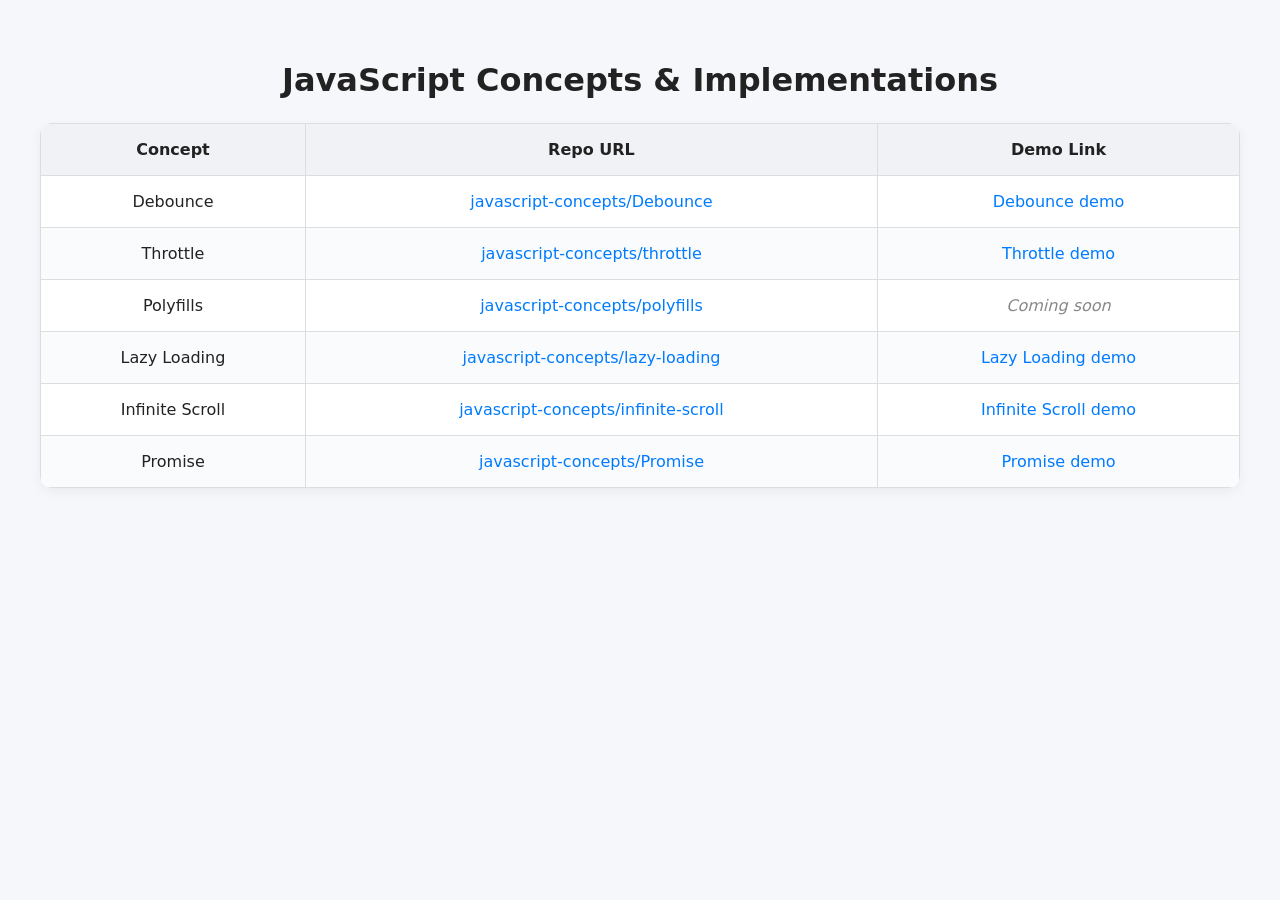
<file: index.html>
<!DOCTYPE html>
<html lang="en">
  <head>
    <meta charset="UTF-8" />
    <meta name="viewport" content="width=device-width, initial-scale=1.0" />
    <title>JavaScript Concepts</title>
    <style>
      body {
        font-family: system-ui, sans-serif;
        background: #f5f7fa;
        padding: 2rem;
        color: #222;
      }
      h1 {
        text-align: center;
        margin-bottom: 1.5rem;
      }
      .table-container {
        background: #fff;
        border-radius: 12px;
        box-shadow: 0 4px 12px rgba(0, 0, 0, 0.05);
        overflow-x: auto;
      }
      table {
        width: 100%;
        border-collapse: collapse;
        min-width: 600px;
      }
      th,
      td {
        border: 1px solid #ddd;
        padding: 1rem;
        text-align: center;
      }
      th {
        background: #f0f2f5;
        font-weight: 600;
      }
      tr:nth-child(even) {
        background: #fafbfc;
      }
      a {
        color: #007bff;
        font-weight: 500;
        text-decoration: none;
      }
      a:hover {
        text-decoration: underline;
      }
      td em {
        color: #888;
        font-style: italic;
      }
    </style>
  </head>
  <body>
    <h1>JavaScript Concepts & Implementations</h1>
    <div class="table-container">
      <table>
        <thead>
          <tr>
            <th scope="col">Concept</th>
            <th scope="col">Repo URL</th>
            <th scope="col">Demo Link</th>
          </tr>
        </thead>
        <tbody>
          <tr>
            <td>Debounce</td>
            <td>
              <a
                href="https://github.com/vmanidev/javascript-concepts/tree/main/debounce"
                target="_blank"
                rel="noopener noreferrer"
                >javascript-concepts/Debounce</a
              >
            </td>
            <td>
              <a
                href="./debounce/index.html"
                target="_blank"
                rel="noopener noreferrer"
                >Debounce demo</a
              >
            </td>
          </tr>
          <tr>
            <td>Throttle</td>
            <td>
              <a
                href="https://github.com/vmanidev/javascript-concepts/tree/main/throttle"
                target="_blank"
                rel="noopener noreferrer"
                >javascript-concepts/throttle</a
              >
            </td>
            <td>
              <a
                href="./throttle/index.html"
                target="_blank"
                rel="noopener noreferrer"
                >Throttle demo</a
              >
            </td>
          </tr>
          <tr>
            <td>Polyfills</td>
            <td>
              <a
                href="https://github.com/vmanidev/javascript-concepts/tree/main/polyfills"
                target="_blank"
                rel="noopener noreferrer"
                >javascript-concepts/polyfills</a
              >
            </td>
            <td><em>Coming soon</em></td>
          </tr>
          <tr>
            <td>Lazy Loading</td>
            <td>
              <a
                href="https://github.com/vmanidev/javascript-concepts/tree/main/lazy-loading"
                target="_blank"
                rel="noopener noreferrer"
                >javascript-concepts/lazy-loading</a
              >
            </td>
            <td>
              <a
                href="./lazy-loading/lazy-loading.html"
                target="_blank"
                rel="noopener noreferrer"
                >Lazy Loading demo</a
              >
            </td>
          </tr>
          <tr>
            <td>Infinite Scroll</td>
            <td>
              <a
                href="https://github.com/vmanidev/javascript-concepts/tree/main/infinite-scroll"
                target="_blank"
                rel="noopener noreferrer"
                >javascript-concepts/infinite-scroll</a
              >
            </td>
            <td>
              <a
                href="./infinite-scroll/index.html"
                target="_blank"
                rel="noopener noreferrer"
                >Infinite Scroll demo</a
              >
            </td>
          </tr>
          <tr>
            <td>Promise</td>
            <td>
              <a
                href="https://github.com/vmanidev/javascript-concepts/tree/main/promise"
                target="_blank"
                rel="noopener noreferrer"
                >javascript-concepts/Promise</a
              >
            </td>
            <td>
              <a
                href="./promise/index.html"
                target="_blank"
                rel="noopener noreferrer"
                >Promise demo</a
              >
            </td>
          </tr>
        </tbody>
      </table>
    </div>
  </body>
</html>
</file>
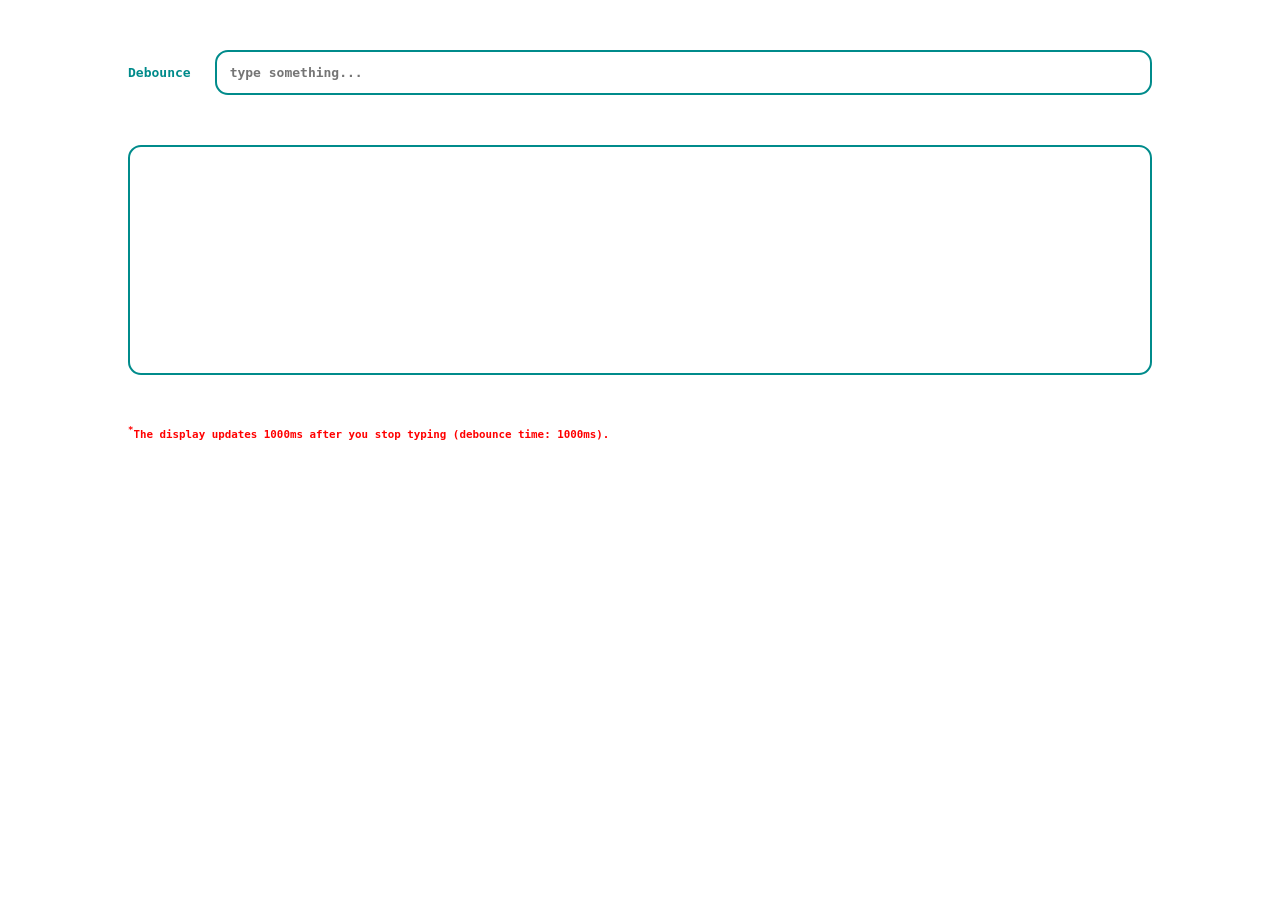
<file: debounce/index.html>
<!DOCTYPE html>
<html>
  <head>
    <title>Debounce</title>
    <script src="./debounce.js" type="text/javascript" defer></script>
    <link rel="stylesheet" href="./style.css" type="text/css" />
  </head>
  <body>
    <div id="search-container">
      <label for="search-bar">Debounce</label>
      <input
        id="search-bar"
        name="search-q"
        type="input"
        placeholder="type something..."
        oninput="display(event)"
      />
    </div>
    <div id="display-board"></div>
    <small id="info">
      <sup>*</sup>The display updates 1000ms after you stop typing (debounce
      time: 1000ms).
    </small>
  </body>
</html>
</file>
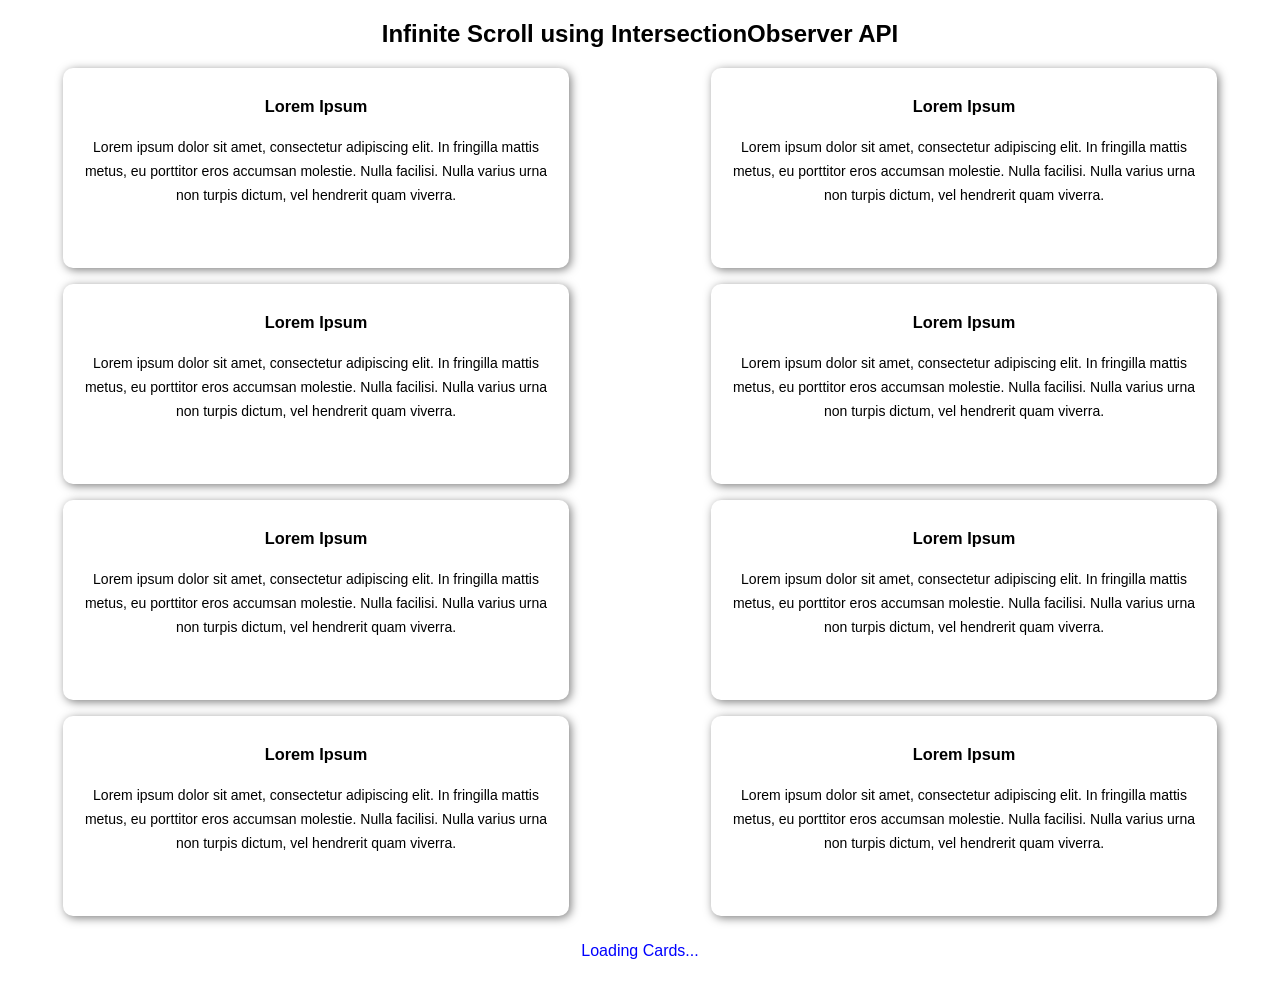
<file: infinite-scroll/index.html>
<!DOCTYPE html>
<html>
  <head>
    <meta name="viewport" content="width=device-width, initial-scale=1.0" />
    <script defer type="text/javascript" src="./index.js"></script>
    <link rel="stylesheet" type="text/css" href="./style.css" />
    <title>Infinite Scroll</title>
  </head>
  <body>
    <div id="app">
      <h2>Infinite Scroll using IntersectionObserver API</h2>
      <div id="cards"></div>
      <div id="loader">Loading Cards...</div>
    </div>
  </body>
</html>
</file>
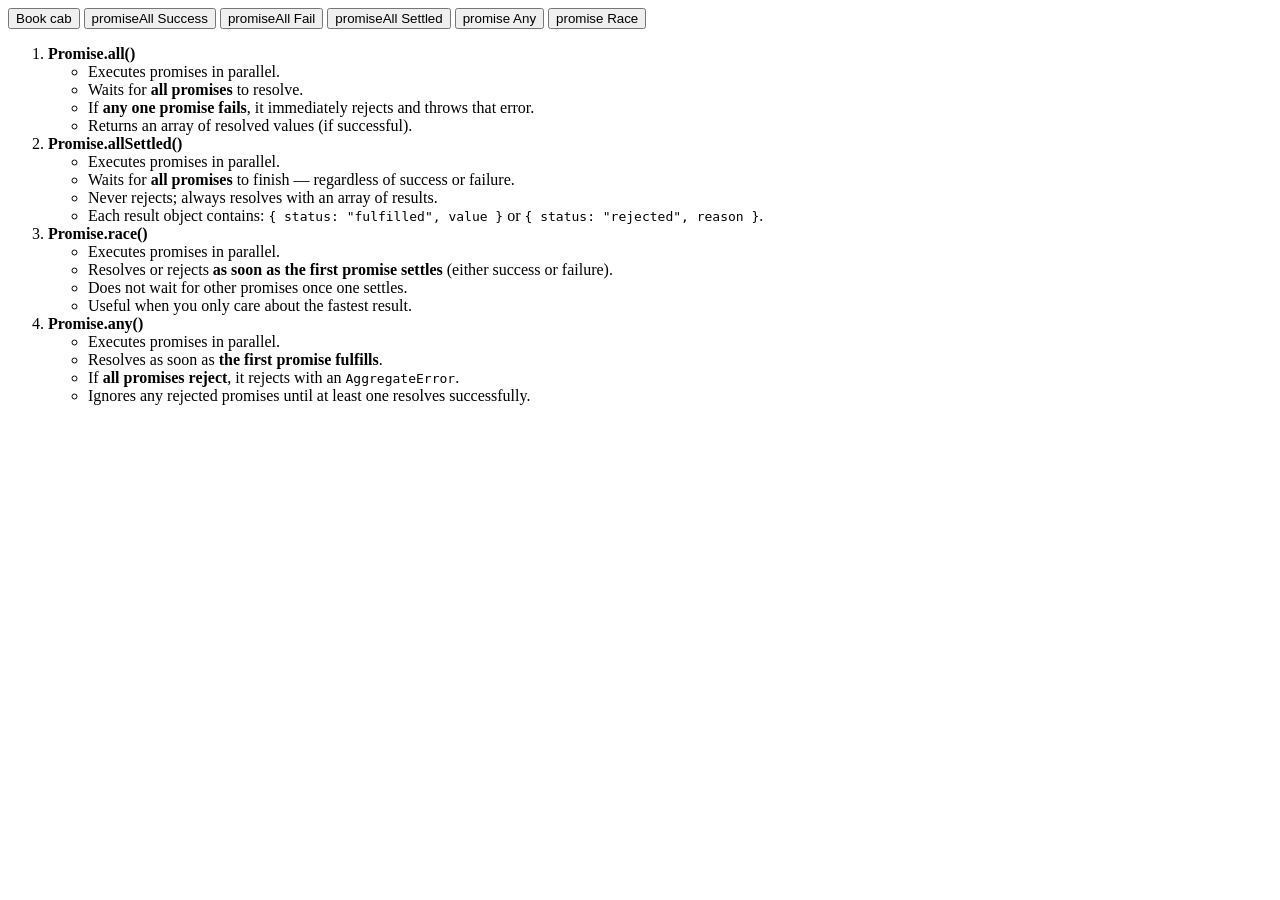
<file: promise/index.html>
<!DOCTYPE html>
<html>
  <head>
    <title>JavaScript - Promise</title>
    <script defer src="./index.js"></script>
  </head>
  <body>
    <div>
      <button onclick="bookCab(event);">Book cab</button>
      <button onclick="promiseAllSuccess()">promiseAll Success</button>
      <button onclick="promiseAllFail()">promiseAll Fail</button>
      <button onclick="promiseAllSettled()">promiseAll Settled</button>
      <button onclick="promiseAny()">promise Any</button>
      <button onclick="promiseRace()">promise Race</button>
    </div>
    <ol>
      <li>
        <strong>Promise.all()</strong>
        <ul>
          <li>Executes promises in parallel.</li>
          <li>Waits for <strong>all promises</strong> to resolve.</li>
          <li>
            If <strong>any one promise fails</strong>, it immediately rejects
            and throws that error.
          </li>
          <li>Returns an array of resolved values (if successful).</li>
        </ul>
      </li>

      <li>
        <strong>Promise.allSettled()</strong>
        <ul>
          <li>Executes promises in parallel.</li>
          <li>
            Waits for <strong>all promises</strong> to finish — regardless of
            success or failure.
          </li>
          <li>Never rejects; always resolves with an array of results.</li>
          <li>
            Each result object contains:
            <code>{ status: "fulfilled", value }</code> or
            <code>{ status: "rejected", reason }</code>.
          </li>
        </ul>
      </li>

      <li>
        <strong>Promise.race()</strong>
        <ul>
          <li>Executes promises in parallel.</li>
          <li>
            Resolves or rejects
            <strong>as soon as the first promise settles</strong> (either
            success or failure).
          </li>
          <li>Does not wait for other promises once one settles.</li>
          <li>Useful when you only care about the fastest result.</li>
        </ul>
      </li>

      <li>
        <strong>Promise.any()</strong>
        <ul>
          <li>Executes promises in parallel.</li>
          <li>
            Resolves as soon as <strong>the first promise fulfills</strong>.
          </li>
          <li>
            If <strong>all promises reject</strong>, it rejects with an
            <code>AggregateError</code>.
          </li>
          <li>
            Ignores any rejected promises until at least one resolves
            successfully.
          </li>
        </ul>
      </li>
    </ol>
  </body>
</html>
</file>
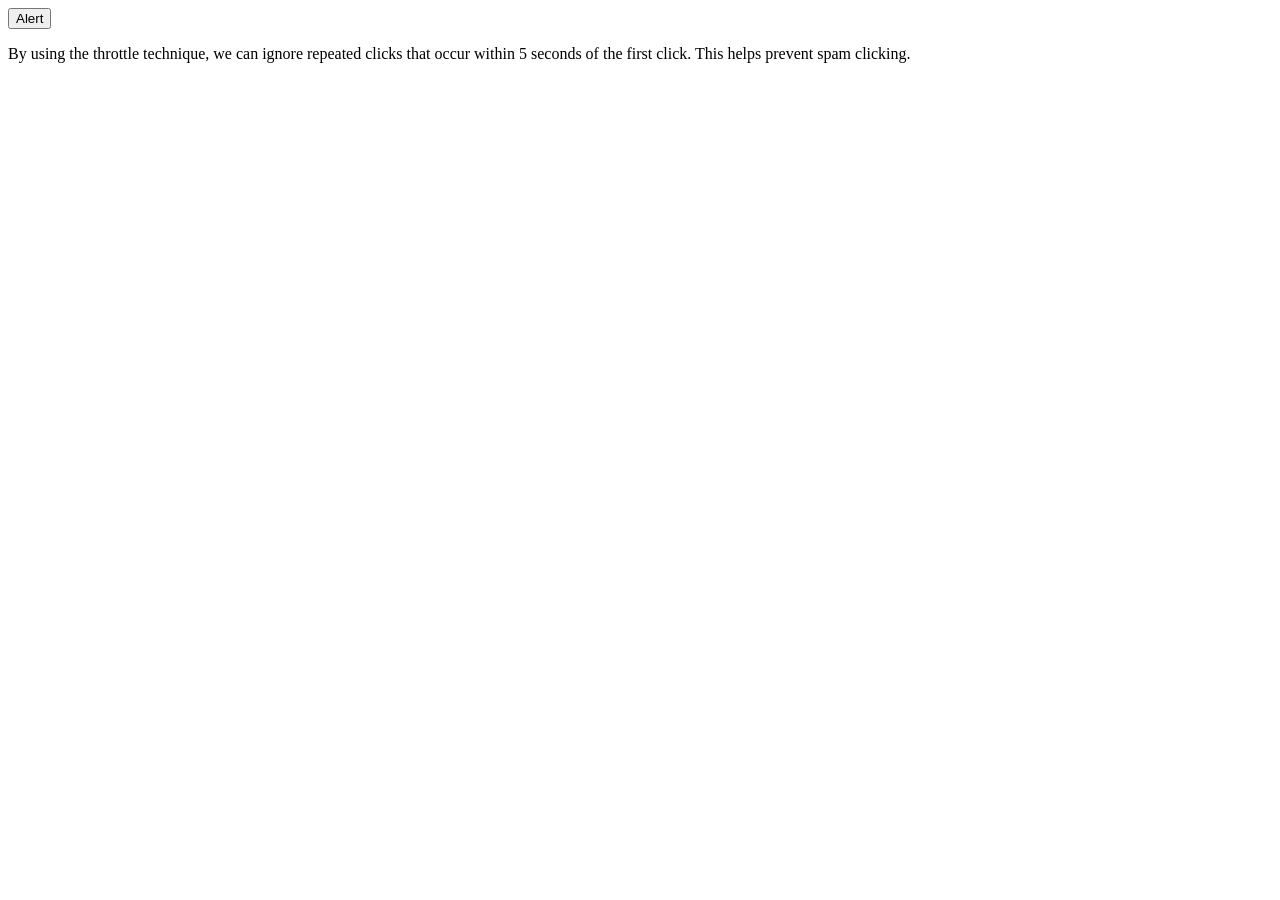
<file: throttle/index.html>
<!DOCTYPE html>
<html>
  <head>
    <title>Throttle</title>
    <script src="./throttle.js" type="text/javascript" defer></script>
  </head>
  <body>
    <button onclick="alertWindow()">Alert</button>
    <p>
      By using the throttle technique, we can ignore repeated clicks that occur
      within 5 seconds of the first click. This helps prevent spam clicking.
    </p>
  </body>
</html>
</file>
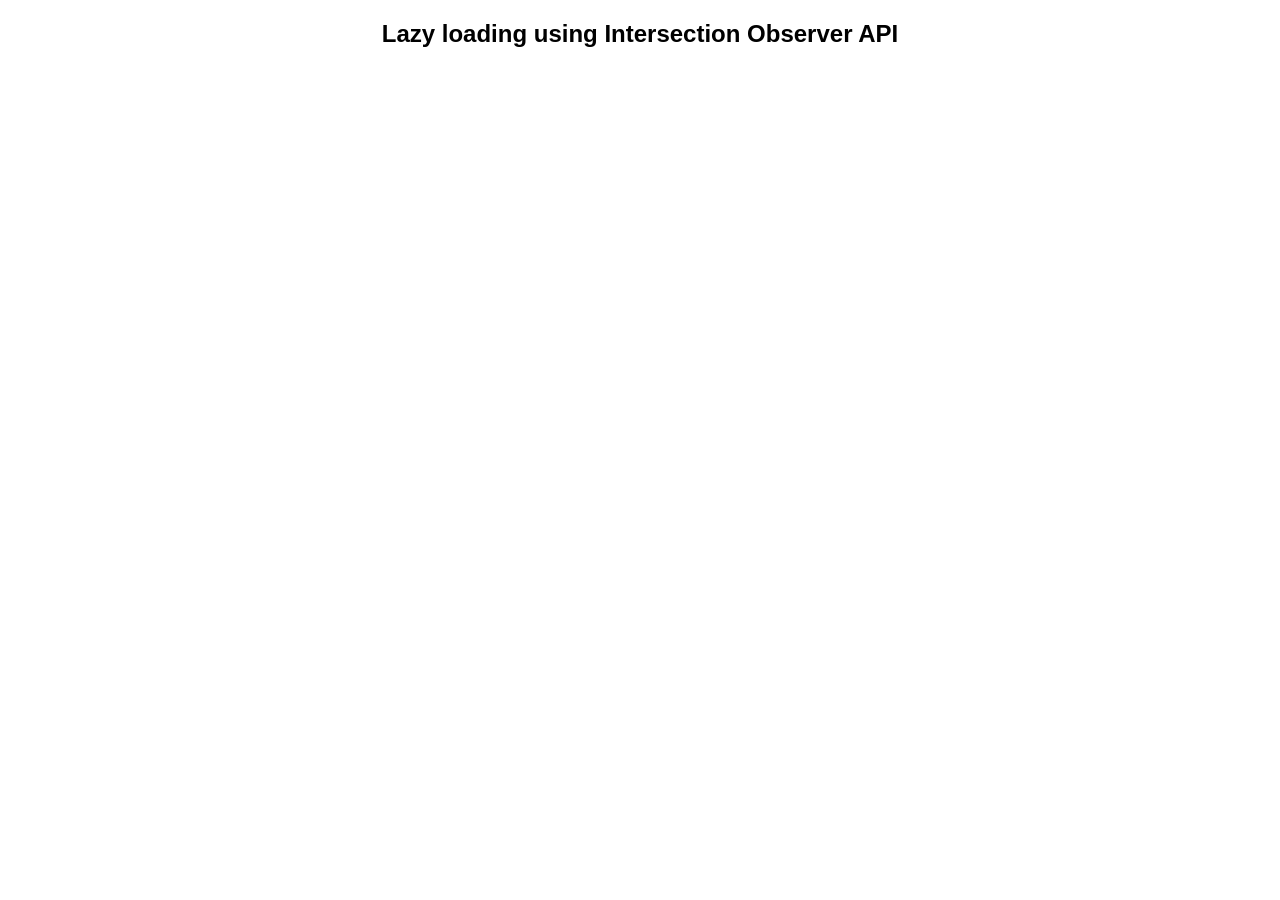
<file: lazy-loading/lazy-loading.html>
<!DOCTYPE html>
<html>
  <head>
    <title>Lazy Loading</title>
    <script type="text/javascript" src="./lazy-loading.js"></script>
    <link rel="stylesheet" type="text/css" href="./lazy-loading.css" />
    <meta name="viewport" content="width=device-width, initial-scale=1.0" />
  </head>
  <body>
    <h2>Lazy loading using Intersection Observer API</h2>
    <div id="root"></div>
  </body>
</html>
</file>
<file: debounce/style.css>
body {
  display: flex;
  flex-direction: column;
  width: 80vw;
  margin: auto;
  gap: 50px;
  font-family: monospace;
  font-size: 1em;
  font-weight: bold;
}

#search-container {
  display: flex;
  gap: 24px;
  align-items: center;
  margin-top: 50px;
  color: darkcyan;
}

#search-bar {
  width: 100%;
  padding: 1em;
  border-radius: 1em;
  outline: none;
  border: 2px solid darkcyan;
  font-family: monospace;
  font-size: 1em;
  font-weight: bold;
}

#display-board {
  min-height: 200px;
  border: 2px solid darkcyan;
  border-radius: 1em;
  padding: 1em;
}

#info {
  color: red;
}
</file>
<file: infinite-scroll/style.css>
* {
  box-sizing: border-box;
  font-family: sans-serif;
}

body {
  padding: 0;
  margin: 0;
  text-align: center;
}

#cards {
  display: grid;
  gap: 16px;
  justify-content: center;
  grid-template-columns: 1fr;
  grid-template-rows: auto;
  margin: 10px auto;
}

.card {
  width: 80%;
  height: 200px;
  margin: auto;
  font-size: 14px;
  line-height: 24px;
  padding: 10px;
  box-shadow: 2px 2px 10px rgba(0, 0, 0, 0.5);
  border-radius: 10px;
}

#loader {
  display: flex;
  align-items: center;
  justify-content: center;
  height: 50px;
  margin: 10px auto;
  color: #0000ff;
}

@media screen and (min-width: 768px) {
  #cards {
    grid-template-columns: 1fr 1fr;
  }
}
</file>
<file: lazy-loading/lazy-loading.css>
* {
  font-family: sans-serif;
  text-align: center;
  box-sizing: border-box;
}

#root {
  display: grid;
  grid-template-columns: repeat(auto-fill, minmax(150px, 1fr));
  grid-auto-rows: 150px;
  gap: 10px;
}

#root img {
  width: 100%;
  height: 100%;
  object-fit: cover;
  opacity: 0;
  transform: translateY(30px);
  transition: opacity 0.8s ease-out, transform 0.8s ease-out;
}

#root img.loaded {
  opacity: 1;
  transform: translateY(0);
}

@media screen and (min-width: 768px) {
  #root {
    grid-template-columns: repeat(auto-fill, minmax(300px, 1fr));
    grid-auto-rows: 300px;
  }
}
</file>
